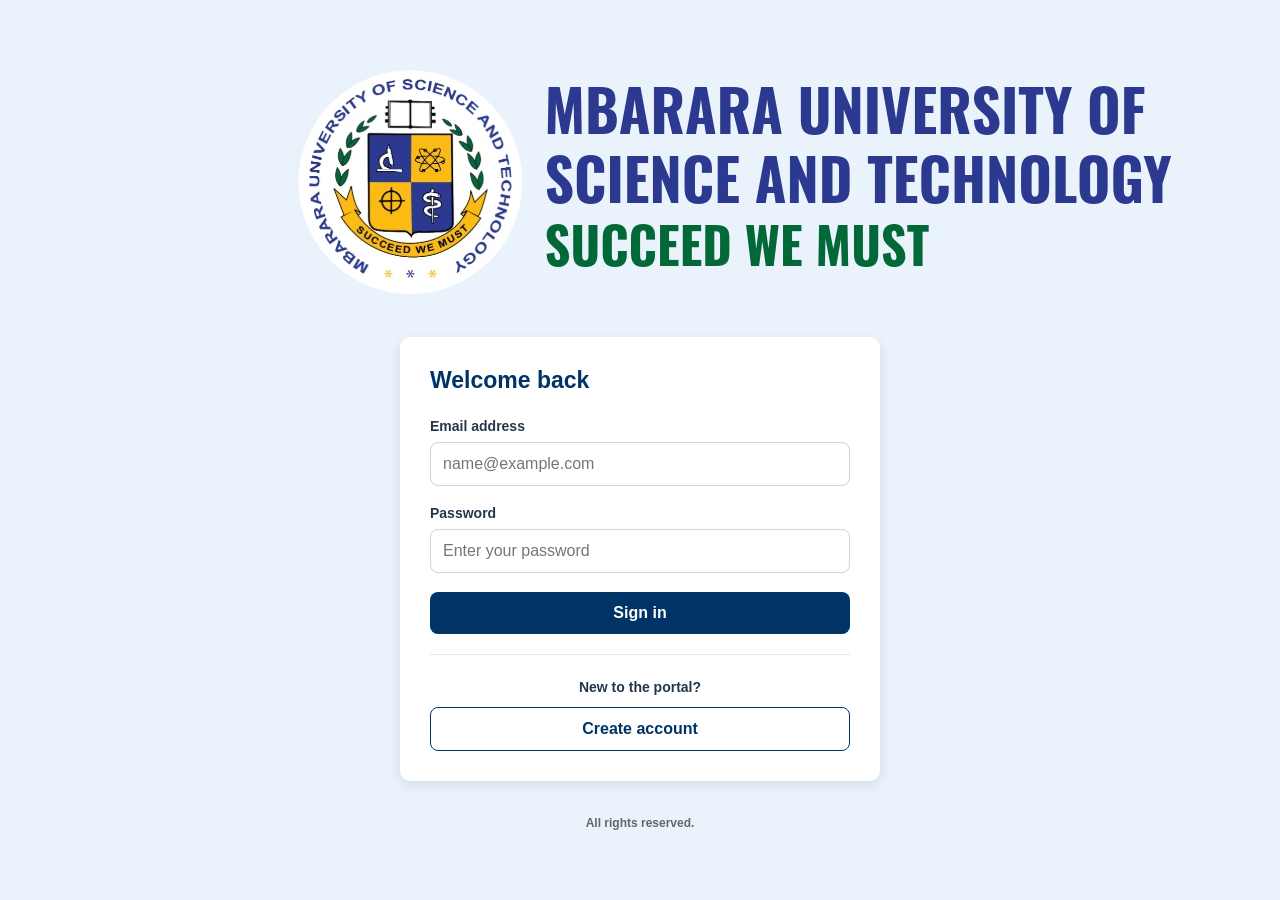
<file: index.html>
<!doctype html>
<html lang="en">
<head>
  <meta charset="UTF-8">
  <meta name="viewport" content="width=device-width, initial-scale=1.0">
  <title>MUST Online Application Portal</title>
  <link rel="stylesheet" href="style.css">
  <script src="script.js" defer></script>
</head>
<body>
  <h1 class="title"><img class="university-logo" src="images/must-logo.webp" alt="Mbarara University of Science and Technology" width="900" height="240"></h1>
  <main class="login">

    <h2>Welcome back</h2>

    <form id="loginForm">
      <label for="email">Email address</label>
      <input id="email" type="email" placeholder="name@example.com" autocomplete="username" required>
      <label for="password">Password</label>
      <input id="password" type="password" placeholder="Enter your password" autocomplete="current-password" required>
      <button type="submit">Sign in</button>
      <p class="status" role="status"></p>
    </form>
    <div class="create-account">
      <p>New to the portal?</p>
      <button type="button" id="openRegister">Create account</button>
    </div>

  </main>

  <p class="footer">All rights reserved.</p>
  <dialog id="registerModal" class="modal-overlay" aria-labelledby="registerTitle">
    <div class="register-window">
      <button type="button" class="close-modal" id="closeRegister" aria-label="Close registration">&times;</button>
      <h2 id="registerTitle">Create account</h2>

      <p>Enter your details to create an account.</p>
      <form id="registerForm">
        <label for="surname">Surname</label>
        <input id="surname" placeholder="Surname" autocomplete="family-name" required>
        <label for="otherNames">Other names</label>
        <input id="otherNames" placeholder="Other names" autocomplete="given-name" required>
        <label for="phone">Phone number</label>
        <input id="phone" type="tel" placeholder="0770000000" autocomplete="tel" pattern="[0-9+ ()\-]{7,18}" required>
        <p class="hint">Use an active phone number to receive notifications.</p>
        <label for="registerEmail">Email address</label>
        <input id="registerEmail" type="email" placeholder="name@example.com" autocomplete="email" required>
        <button type="submit" class="register-submit">Create account</button>
        <p class="status" role="status"></p>
      </form>
    </div>
  </dialog>
</body>
</html>
</file>
<file: style.css>
﻿/* Include padding and borders in element widths. */
*, *::before, *::after { box-sizing: border-box; }

/* Center the login screen on a pale blue background. */
body {
  margin: 0;
  padding: 30px 15px;
  min-height: 100vh;
  font-family: Arial, sans-serif;
  background-color: #eaf3fb;
  display: flex;
  flex-direction: column;
  justify-content: center;
  align-items: center;
  color: #25364a;
}
.title {
  max-width: 700px;
  margin: 0 0 26px;
  color: #003366;
  font-size: 30px;
  line-height: 1.3;
  text-align: center;
}
/* The login card fills small screens, up to 480px. */
.login {
  width: 100%;
  max-width: 480px;
  padding: 30px;
  background: white;
  border-radius: 10px;
  box-shadow: 0 4px 12px rgba(0, 0, 0, .1);
}
h2 { margin: 0 0 24px; font-size: 23px; color: #003366; }
form { display: flex; flex-direction: column; text-align: left; }
label { font-weight: bold; font-size: 14px; margin-bottom: 8px; }
input {
  width: 100%;
  padding: 12px;
  margin-bottom: 19px;
  border: 1px solid #ccd4df;
  border-radius: 8px;
  font: inherit;
}
input:focus { outline: 2px solid #00509e; border-color: #00509e; }
button {
  padding: 12px;
  background-color: #003366;
  color: white;
  border: none;
  border-radius: 8px;
  font: bold 16px Arial, sans-serif;
  cursor: pointer;
  transition: background-color .2s, color .2s;
}
button:hover { background-color: #00509e; }
button:focus-visible, a:focus-visible { outline: 2px solid #00509e; outline-offset: 2px; }
a { color: #00509e; text-underline-offset: 3px; }
.forgot { text-align: right; font-size: 13px; margin: 18px 0 24px; }
.create-account { margin-top: 20px; text-align: center; border-top: 1px solid #e5eaf0; padding-top: 10px; }
.create-account p { margin-bottom: 12px; font-size: 14px; font-weight: bold; }
.create-account button { width: 100%; background: white; color: #003366; border: 1px solid #003366; }
.create-account button:hover { background: #003366; color: white; }
.footer { margin: 35px 0 8px; font-size: 12px; font-weight: bold; color: #666; text-align: center; }
/* A native dialog provides keyboard focus handling and Escape to close. */
.modal-overlay {
  padding: 20px;
  border: none;
  background: transparent;
  width: 100%;
  max-width: 490px;
  max-height: 100vh;
  overflow-y: auto;
}
.modal-overlay::backdrop { background: rgba(0, 0, 0, .35); backdrop-filter: blur(6px); }
.register-window {
  position: relative;
  background: white;
  width: 100%;
  padding: 30px;
  border-radius: 12px;
  box-shadow: 0 8px 25px rgba(0, 0, 0, .2);
}
.register-window h2 { padding-right: 25px; }
.register-window > p { font-size: 14px; line-height: 1.6; margin-bottom: 25px; color: #555; }
.close-modal { position: absolute; top: 10px; right: 12px; background: transparent; color: #555; font-size: 28px; padding: 2px 8px; }
.close-modal:hover { background: transparent; color: #003366; }
.register-submit { margin-top: 5px; }
.hint { font-size: 12px; color: #666; margin: -10px 0 20px; line-height: 1.5; }
.status { font-size: 13px; line-height: 1.6; padding: 12px; background: #eaf3fb; border-radius: 6px; }
.status:empty { display: none; }
@media (max-width: 500px) {
  .login { padding: 22px; }
  .title { font-size: 23px; }
  .register-window { padding: 25px 20px; }
}
</file>
